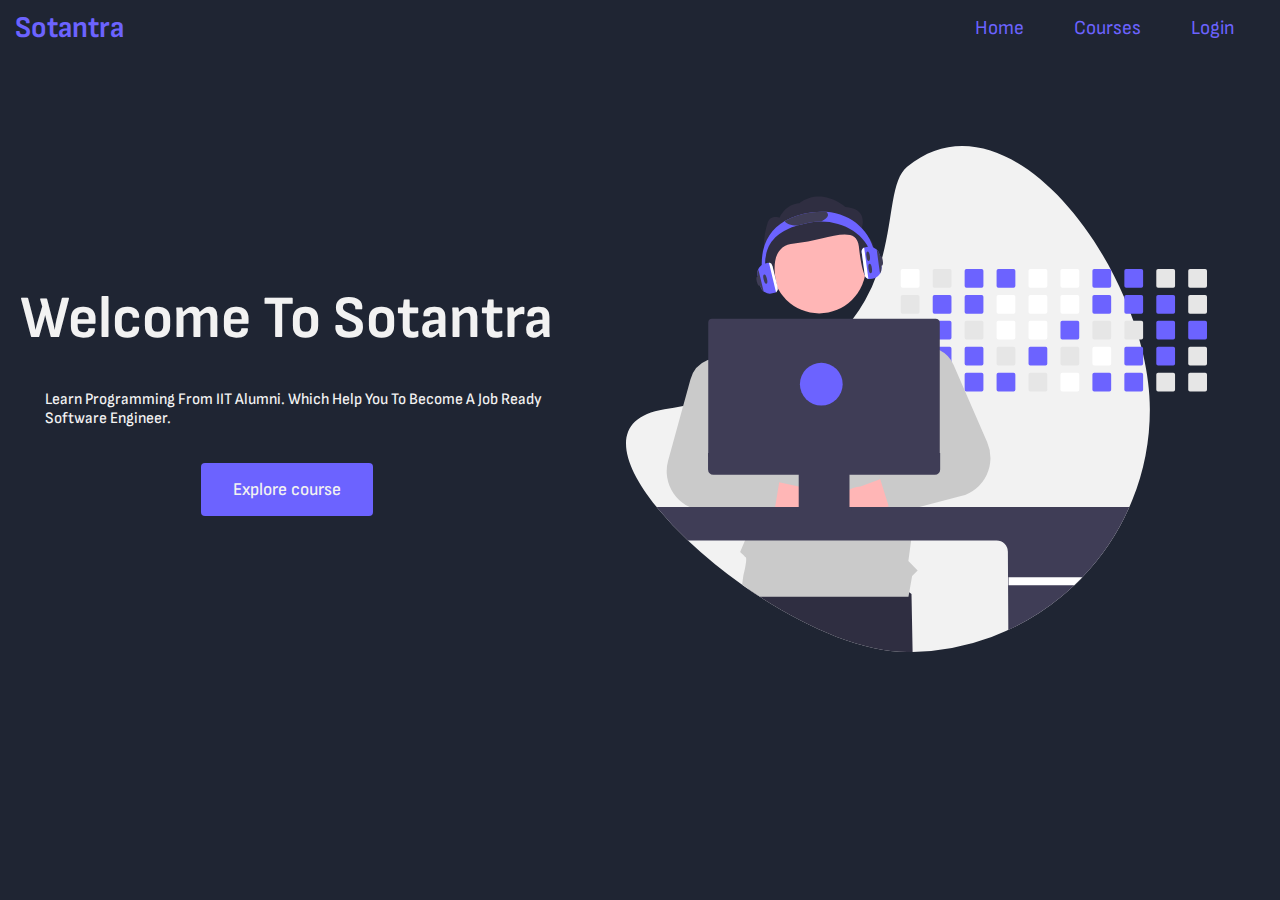
<file: index.html>
<!DOCTYPE html>
<html lang="en">
<head>
    <meta charset="UTF-8">
    <meta name="viewport" content="width=device-width, initial-scale=1.0">
    <title>Sotantra - A Platform to learn java</title>
    <link rel="icon" type="image/x-icon" href="/images/WhatsApp Image 2023-12-03 at 7.56.50 PM.jpeg">
    <!-- style sheet -->
    <link rel="stylesheet" href="style.css">
</head>
<body>
    <header class="header">
        <nav class="navbar">
            <a href="#" class="nav-logo">Sotantra</a>
            <ul class="nav-menu">
                <li class="nav-item">
                    <a href="/index.html" class="nav-link">Home</a>
                </li>
                <li class="nav-item">
                    <a href="/course.html" class="nav-link">Courses</a>
                </li>
                <li class="nav-item">
                    <a href="#" class="nav-link">Login</a>
                </li>
            </ul>
            <div class="hamburger">
                <span class="bar"></span>
                <span class="bar"></span>
                <span class="bar"></span>
            </div>
        </nav>
</header>
<!-- hero section -->
<main>
    <section class="section-hero section">
        <div class="container flex-container">
            <div class="section-hero-data">
                <h1 class="hero-heading">Welcome To Sotantra</h1>
                <p class="hero-para">Learn Programming From IIT Alumni. Which Help You To Become A Job Ready Software Engineer.</p>
                <div>
                    <a href="/course.html" class="btn hireme-btn">Explore course</a>
                </div>
            </div>
    
            <!-- hero section right side -->
            <div class="section-hero-image">
                <img src="images/undraw_developer_activity_re_39tg.svg" alt="this is Suryakanta Panda" class="hero-img">
            </div>
        </div>
    </section>
    
</main>
<!-- js for navbar -->
<script src="nav.js"></script>
</body>
</html>
</file>
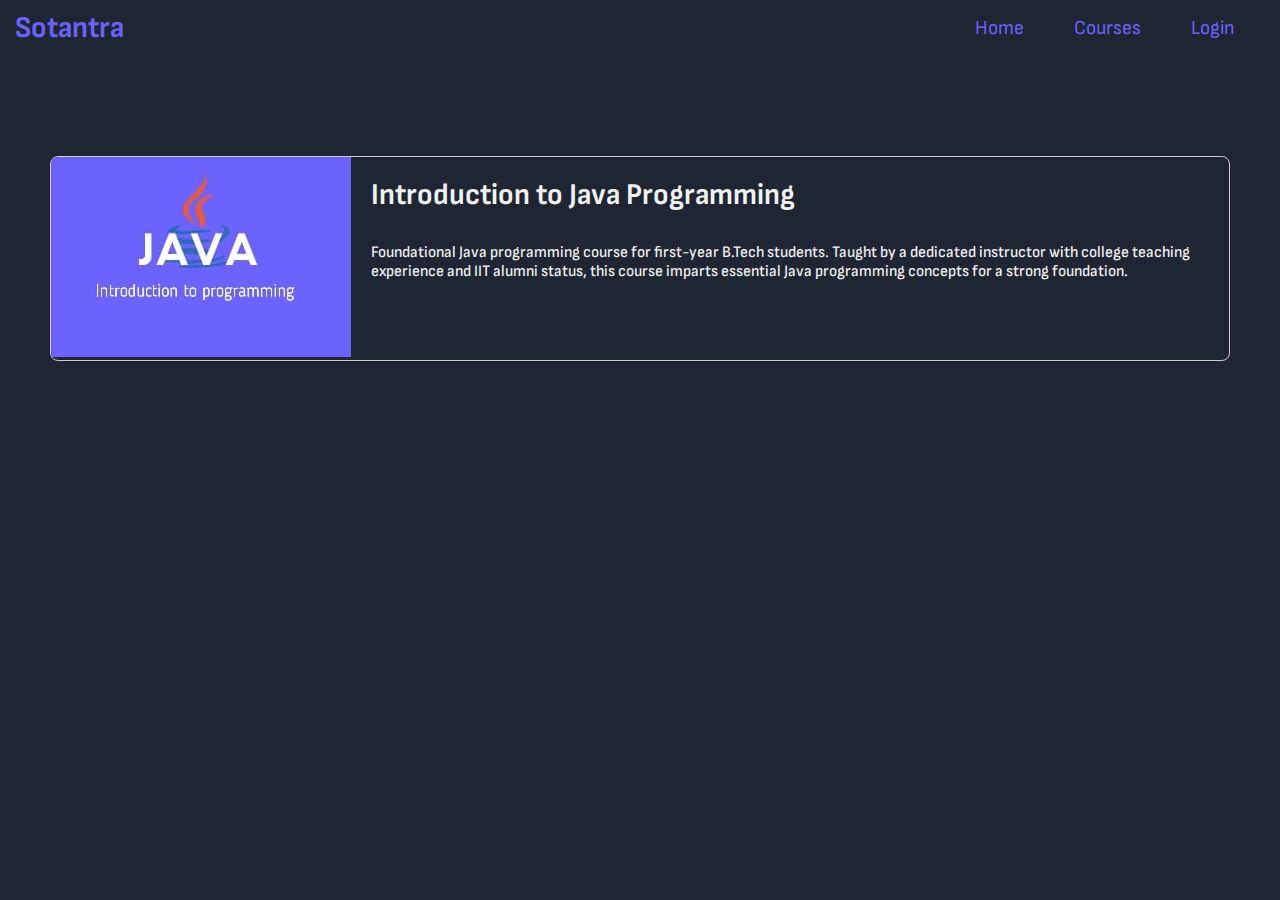
<file: course.html>
<!DOCTYPE html>
<html lang="en">
<head>
    <meta charset="UTF-8">
    <meta name="viewport" content="width=device-width, initial-scale=1.0">
    <title>Sotantra - A Platform to learn java</title>
    <link rel="icon" type="image/x-icon" href="/images/WhatsApp Image 2023-12-03 at 7.56.50 PM.jpeg">
    <!-- style sheet -->
    <link rel="stylesheet" href="style.css">
</head>
<body>
    <header class="header">
        <nav class="navbar">
            <a href="#" class="nav-logo">Sotantra</a>
            <ul class="nav-menu">
                <li class="nav-item">
                    <a href="/index.html" class="nav-link">Home</a>
                </li>
                <li class="nav-item">
                    <a href="/course.html" class="nav-link">Courses</a>
                </li>
                <li class="nav-item">
                    <a href="#" class="nav-link">Login</a>
                </li>
            </ul>
            <div class="hamburger">
                <span class="bar"></span>
                <span class="bar"></span>
                <span class="bar"></span>
            </div>
        </nav>
</header>
<!-- hero section -->
<main>
<section class="course">
    <div class="course-card">
        <div class="course-image">
            <img src="/images/WhatsApp Image 2023-12-03 at 11.39.11 PM.jpeg" alt="Course Image">
        </div>
        <div class="course-content">
            <h2><a href="/cources/Introduction-to-Java-Programming.html">Introduction to Java Programming</a></h2>
            <p>Foundational Java programming course for first-year B.Tech students. Taught by a dedicated instructor with college teaching experience and IIT alumni status, this course imparts essential Java programming concepts for a strong foundation.</p>
        </div>
    </div>
</section>    

   
</main>
<!-- js for navbar -->
<script src="nav.js"></script>
</body>
</html>
</file>
<file: style.css>
@import url('https://fonts.googleapis.com/css2?family=Roboto:ital,wght@0,500;1,400&display=swap');
@import url('https://fonts.googleapis.com/css2?family=Poppins:wght@300;500&family=Sofia+Sans+Semi+Condensed:wght@1;400&display=swap');
* {
    margin: 0;
    padding: 0;
    box-sizing: border-box;
}

html {
    font-size: 62.5%;
    font-family: 'Poppins', sans-serif;
font-family: 'Sofia Sans Semi Condensed', sans-serif;
}
body{
    background-color: #1F2533;
}

li {
    list-style: none;
}

a {
    text-decoration: none;
}

/*  */
.header{
    /* border-bottom: 1px solid #E2E8F0; */
    background-color: #1F2533;
}

.navbar {
    display: flex;
    justify-content: space-between;
    align-items: center;
    padding: 1rem 1.5rem;
}

.hamburger {
    display: none;
}

.bar {
    display: block;
    width: 25px;
    height: 3px;
    margin: 5px auto;
    -webkit-transition: all 0.3s ease-in-out;
    transition: all 0.3s ease-in-out;
    background-color: #F2F2F2;
}

.nav-menu {
    display: flex;
    justify-content: space-between;
    align-items: center;
    margin-right: 3rem;
}

.nav-item {
    margin-left: 5rem;
}

.nav-link{
    font-size: 2rem;
    font-weight: 400;
    color: #6C63FF;
}

.nav-link:hover{
    color: #482ff7;
}

.nav-logo {
    font-size: 3rem;
    font-weight: 700;
    color: #6C63FF;
}

/* media quarry for navbar */
@media only screen and (max-width: 768px) {
    .nav-menu {
        position: fixed;
        left: -100%;
        top: 5rem;
        flex-direction: column;
        background-color: #fff;
        width: 100%;
        border-radius: 10px;
        text-align: center;
        transition: 0.3s;
        box-shadow:
            0 10px 27px rgba(0, 0, 0, 0.05);
    }

    .nav-menu.active {
        left: 0;
    }

    .nav-item {
        margin: 2.5rem 0;
    }

    .hamburger {
        display: block;
        cursor: pointer;
    }

    .hamburger.active .bar:nth-child(2) {
        opacity: 0;
    }

    .hamburger.active .bar:nth-child(1) {
        transform: translateY(8px) rotate(45deg);
    }

    .hamburger.active .bar:nth-child(3) {
        transform: translateY(-8px) rotate(-45deg);
    }



}

/* hero section */
.section-hero {
    height: 500px;
    background-color: #1F2533;
}

.section-hero-image {
    height: 100%;
    display: flex;
    align-items: center;
    justify-content: center;
}

.hero-img {
    width: 80%;
}

.section-hero-data {
    color: #F2F2F2;
    display: flex;
    flex-direction: column;
    gap: 2rem;
    align-items: center;
    justify-content: center;
    margin-left: 2rem;
}

.hero-heading {
    font-size: 6.0rem;
    font-weight: 700;
}

.hero-para {
    margin-top: 1.5rem;
    margin-bottom: 1.5rem;
    margin-left: 2.5rem;
    max-width: 60rem;
    font-size: 1.6rem;
    font-weight: 500;
}

/* reusable code */
.section {
    padding: 9rem 0;
}

.container {
    max-width: 140rem;
    margin: 0 auto;
}

.flex-container {
    display: flex;
    flex-direction: column;
    justify-content: center;
    align-items: center;
}

.btn {
    background-color: #6C63FF;
    padding: 1.6rem 3.2rem;
    border-radius: 4px;
    color: #F2F2F2;
    display: inline-block;
    font-size: 1.8rem;
    font-weight: 500;
    cursor: pointer;
}

.btn:hover,
.btn:active {
    background-color: #482ff7;
}

/* Responsive Styles */
@media screen and (min-width: 768px) {

    .flex-container {
        flex-direction: row;
    }

    .section-hero-data {
        margin-left: 2rem;

    }
}

@media screen and (max-width: 767px) {
    .section{
        padding-top: 4rem;
    }
    .hero-heading {
        font-size: 3.4rem;
    }

    .hero-para {
        max-width: 100%;
        text-align: center;
        font-size: 1.4rem;
        margin-left: 5px;
        margin-right: 5px;
    }
    .btn {
        width: 100%;
        text-align: center;
        margin-bottom: 3rem;
    }
    .section-hero-data {
        margin-left: 0;

    }
}


/* card design */
.course-card {
    display: flex;
    border: 1px solid #ccc;
    border-radius: 8px;
    overflow: hidden;
    margin-left: 5rem;
    margin-right: 5rem;
    margin-top: 10rem;
}

.course-image {
    max-width: 300px;
    flex-shrink: 0;
}

.course-content {
    padding: 20px;
    flex-grow: 1;
}
.course-content h2 a{
    color: #F2F2F2;
    font-size: 3rem;
    font-weight: 700;
}

.course-content p{
    color: #F2F2F2;
    font-size: 1.6rem;
    font-weight: 500;
    margin-top: 3rem;
}

/* Responsive Styles */
@media (max-width: 768px) {
    .course-card {
        display: flex;
        flex-direction: column;
    border: 1px solid #ccc;
    border-radius: 8px;
    overflow: hidden;
    margin-top: 2rem;
    margin-right: 3rem;
    margin-left: 4.3rem;
    }

    .course-image {
        max-width: 100%;
    }
}
</file>
